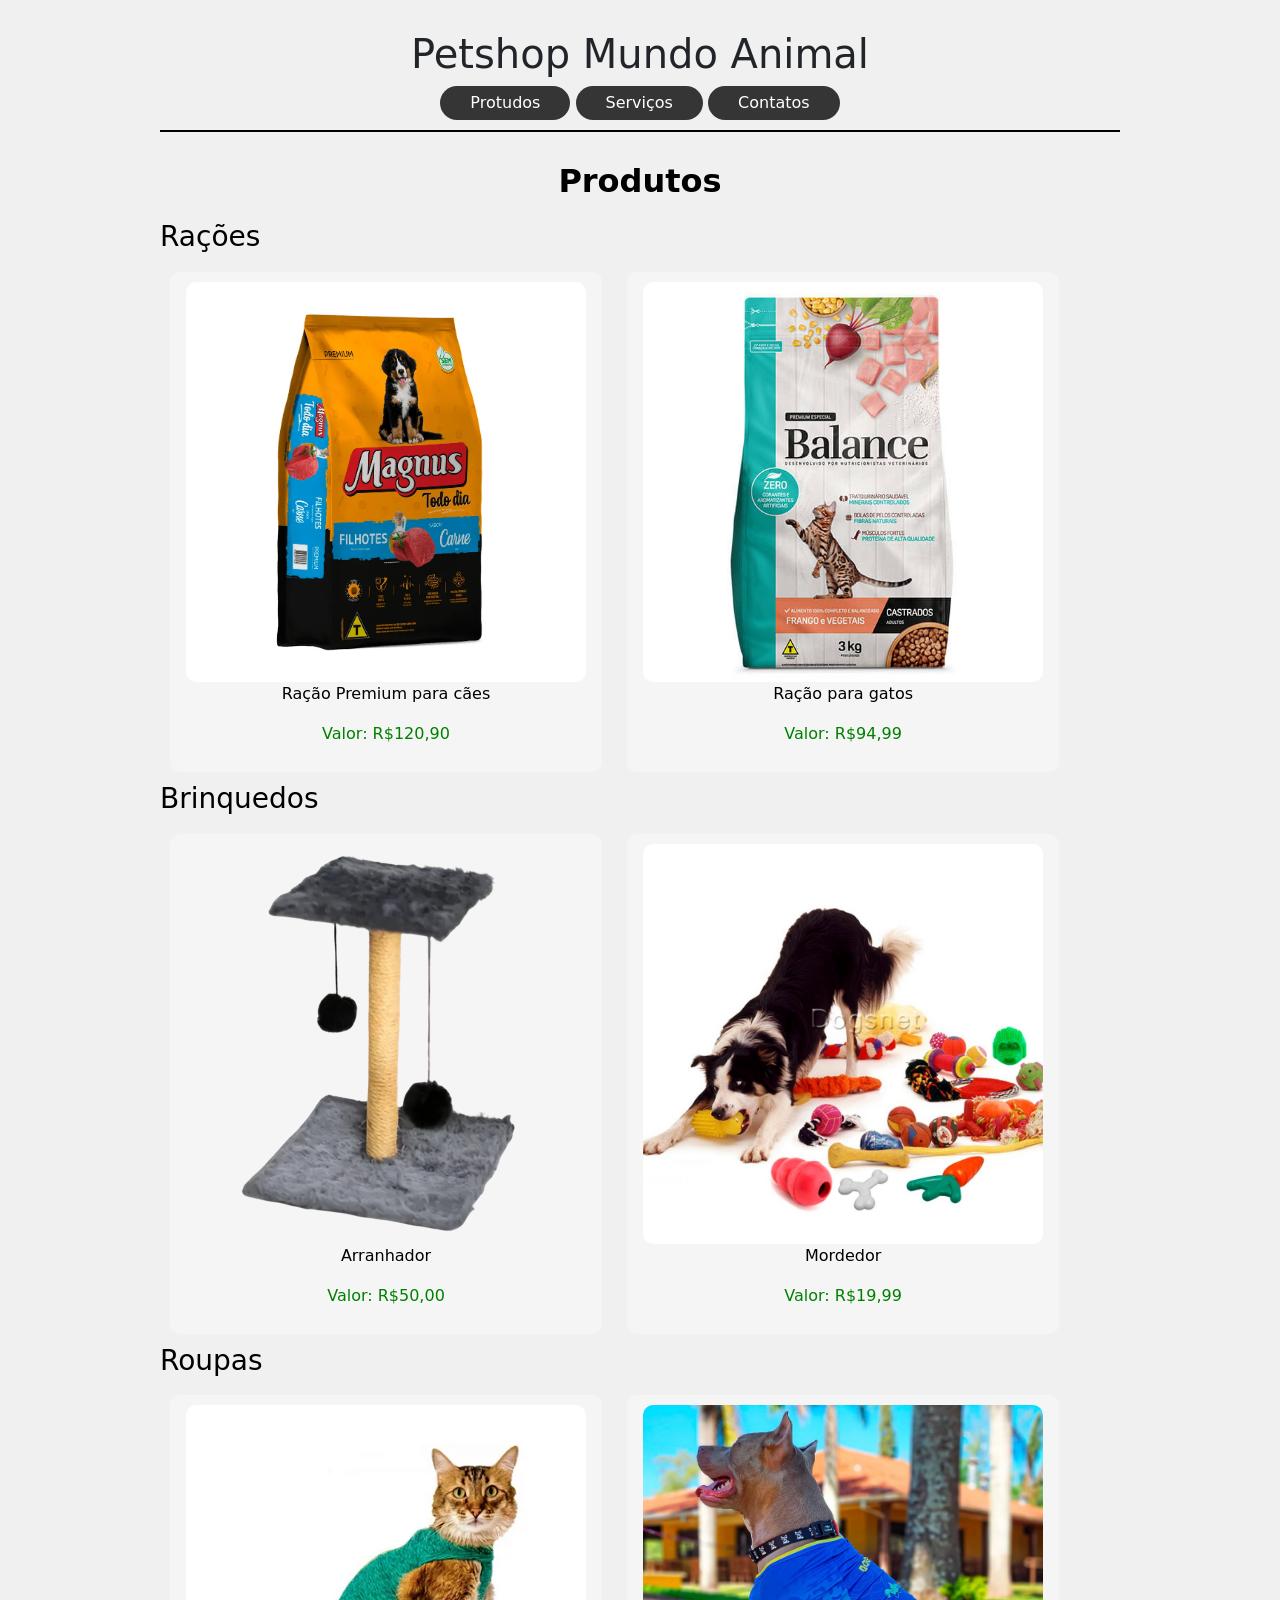
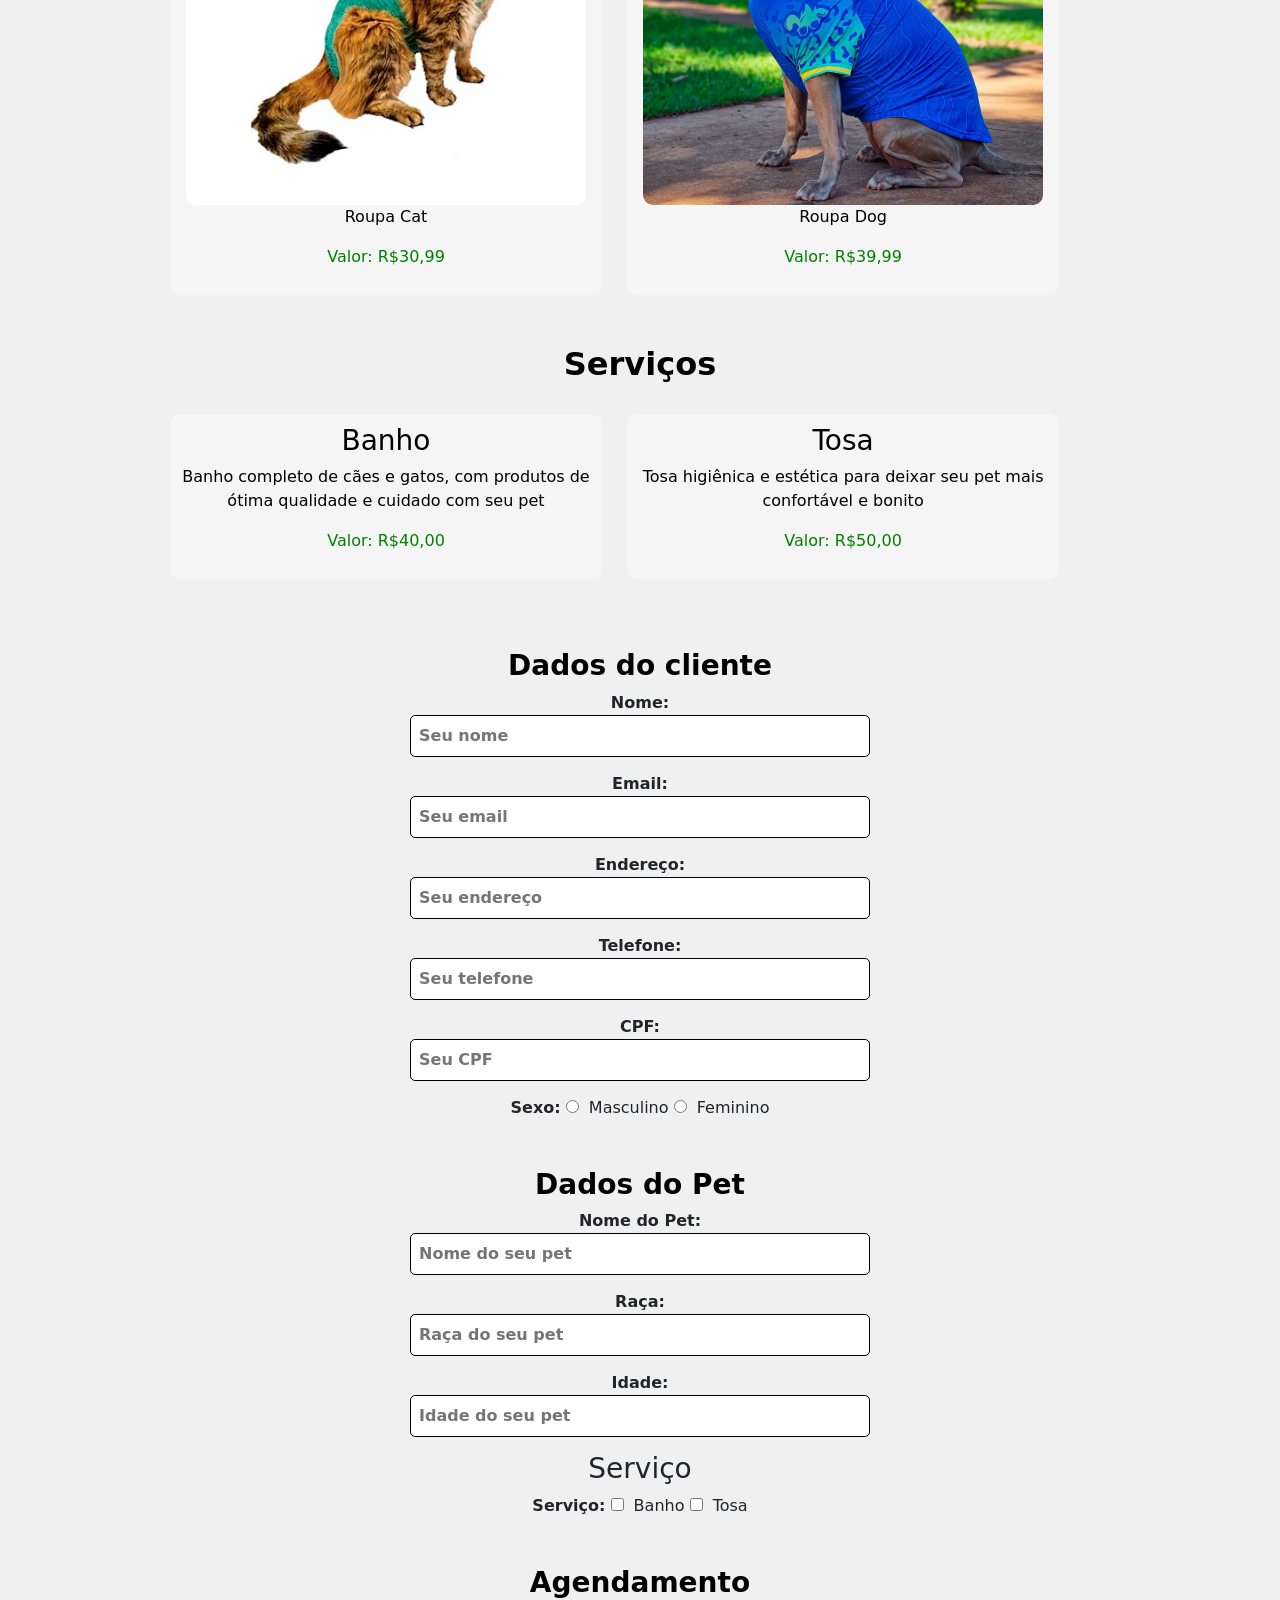
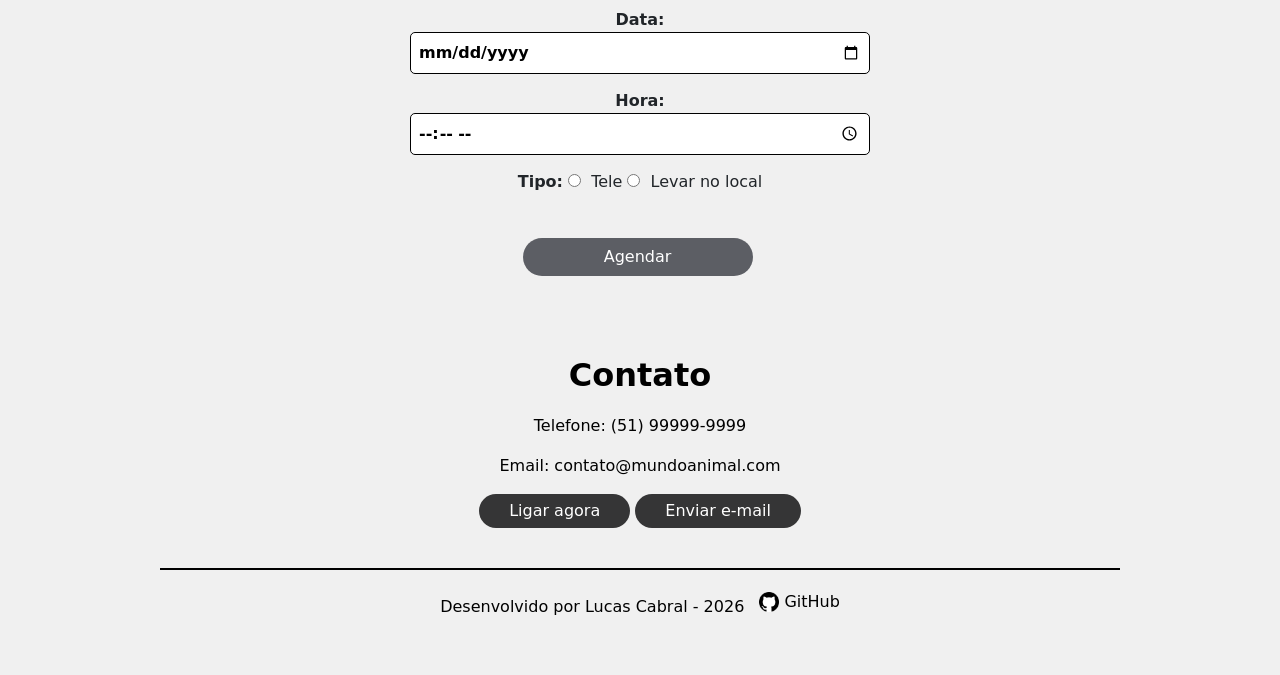
<file: pages/onepage.html>
<!DOCTYPE html>

<html>
<head>
<title> Petshop Mundo Animal</title>
<!-- Bootstrap CSS -->
<link href="https://cdn.jsdelivr.net/npm/bootstrap@5.3.3/dist/css/bootstrap.min.css" rel="stylesheet">
<link rel="stylesheet" href="/pages/style.css">
</head>

<body> <!-- Corpo do site -->

 <header> 
<h1>Petshop Mundo Animal</h1>

<nav>
  <a href="#produtos" class="button">Protudos</a>
  <a href="#servicos"class="button">Serviços</a>
  <a href="#contato"class="button">Contatos</a>
</nav>

</header> 

<section id="produtos">

  <h2>Produtos</h2>
  <h3>Rações</h3>

<div>
<img src="/imagens/ração.png" width="400" height="400"
alt="Ração para cães" >
<p>Ração Premium para cães </p> 
<p class="valor"> Valor: R$120,90</p>
</div>

<div>
<img src="/imagens/raçãoCat.jpg" width="400" height="400"
alt="Ração para gatos" >
<p>Ração para gatos </p>
<p class="valor"> Valor: R$94,99</p>
</div>

<h3>Brinquedos</h3>

<div>
    <img src="/imagens/arranhador.webp" width="400" height="400"
    alt="Arranhador para gatos">  
    <p>Arranhador</p>
    <p class="valor"> Valor: R$50,00</p>
</div>

<div>
<img src="/imagens/brinquedo.jpg" width="400" height="400" 
    alt="Mordedor para cachorro">
    <p>Mordedor</p>
    <p class="valor"> Valor: R$19,99</p>
</div>

<h3>Roupas</h3>

<div> 
  <img src="/imagens/roupacat.webp" width="400" height="400"
  alt="Roupa para gatos">
  <p>Roupa Cat</p>
  <p class="valor" >Valor: R$30,99</p>
</div>

<div> 
  <img src="/imagens/roupadog.webp" width="400" height="400" 
  alt="Roupa para cães">
  <p>Roupa Dog</p>
  <p class="valor">Valor: R$39,99</p>
</div>

</section>

<section id="servicos">
 <h2>Serviços</h2>

 <div> 
 <h3>Banho</h3>
 <p>Banho completo de cães e gatos, com produtos de ótima qualidade e cuidado com seu pet</p>
 <p class="valor">Valor: R$40,00</p>
 </div>

  <div> 
 <h3>Tosa</h3>
 <p>Tosa higiênica e estética para deixar seu pet mais confortável e bonito</p>
 <p class="valor" > Valor: R$50,00</p>
 </div>

</section>

<form id="formAgendamento"  action="https://formsubmit.co/lucaascabralw@gmail.com" method="post"> <!--Envia a reposta do forms para o e-mail desejado-->
<fieldset> <!--Agrupa as resposta-->

<h3 class="headforms">Dados do cliente</h3>

<label>Nome:</label>
<input type="text" name="nome" placeholder="Seu nome" required>

<br>

<label>Email:</label>
<input type="email" name="email" placeholder="Seu email" required>

<br>

<label>Endereço:</label>
<input type="text" name="endereco" placeholder="Seu endereço" required>

<br>

<label>Telefone:</label>
<input type="tel" name="telefone" placeholder="Seu telefone" required>

<br>

<label>CPF:</label>
<input type="text" name="cpf" placeholder="Seu CPF" required>

<br>

<label>Sexo:</label>
<input type="radio" name="sexo" value="masculino"> Masculino
<input type="radio" name="sexo" value="feminino"> Feminino

<br><br><br>

<h3 class="headforms" > Dados do Pet</h3>
<label>Nome do Pet:</label>
<input type="text" name="nome do pet" required placeholder="Nome do seu pet">

<br>

<label>Raça:</label>
<input type="text" name="raça do pet" required placeholder="Raça do seu pet">

<br>

<label>Idade:</label>
<input type="number" name="idade do pet" placeholder="Idade do seu pet">

<h3>Serviço</h3>
<label>Serviço:</label>
<input type="checkbox" name="servicos"> Banho
<input type="checkbox" name="servicos"> Tosa

<br><br><br>

<h3 class="headforms"> Agendamento</h3>

<label>Data:</label>
<input type="date" name="data" required>

<br>

<label>Hora:</label>
<input type="time" name="hora" required>

<label>Tipo:</label>
<input type="radio" name="tipo"> Tele
<input type="radio" name="tipo"> Levar no local

<br><br>

<button type="submit">Agendar</button>

</fieldset>
</form>

<div id="confirmBox" class="confirm-box">
  <p class="confirmacao"> Deseja realmente enviar o formulário?</p>
  <button id="btnSim" class="btnSim">Sim</button>
  <button id="btnNao"class="btnNao">Não</button>
</div>

<section id="contato" class="link">
  <h2>Contato</h2>
  <p>Telefone: (51) 99999-9999</p>
  <p>Email: contato@mundoanimal.com</p>
  <a href="tel:+5551999999999" class="button">Ligar agora</a>
  <a href="mailto:Contato@mundoanimal?subject=Teste de e-mail" class="button">Enviar e-mail</a>
</section>

<footer>
  <div class="footer-content">
    <p>
      Desenvolvido por Lucas Cabral - 2026
      <a href="https://github.com/Caabraldev" target="_blank" class="github-link">
        <img src="/imagens/github.png" alt="GitHub" class="github-icon">GitHub</a>
      </p>
  </div>
</footer>

<!-- Bootstrap JS -->
<script src="https://cdn.jsdelivr.net/npm/bootstrap@5.3.3/dist/js/bootstrap.bundle.min.js"></script>

<script src="/pages/script.js" defer></script> <!--Defer faz com que o HTML seja carregado antes do JS-->
</body>
</html>
</file>
<file: pages/style.css>
body{
max-width: 1000px;/* limita a largura da página*/
margin: 0 auto;/* centraliza o site (auto) horizontalmente*/
padding: 20px;/* margem do conteudo da borda */
background-color: #f0f0f0;
}

header{
    text-align: center;
    margin-bottom: 30px;
    padding: 10px;
    border-bottom: 2px solid #030303;
}

nav{
    text-align: center;
}

form{
    max-width: 500px;
    text-align: center;
    margin: 40px auto;
    padding: 20px;
    border-radius: 10px;
}

input:not([type="radio"]):not([type="checkbox"]) {
  width: 100%;
  padding: 8px;
  margin-bottom: 15px;
  border-radius: 5px;
  border: 1px solid #000000;
  font-weight: bold;
}

label {
  font-weight: bold;
  text-align: start;
}

input[type="checkbox"] {
  width: auto;
  margin-right: 5px;
}

input[type="radio"] {
  width: auto;
  margin-right: 5px;
}

.tipo-linha {
  display: flex;
  align-items: center;
  gap: 15px;
  margin-bottom: 15px;
}

button {
  width: 50%;
  padding: 7px;
  background-color: #5c5e64;
  color: white;
  border: 100px;
  border-radius: 100px;
  margin: 20px auto;
  cursor: pointer;
}

button:hover {
  background-color: #2c3b52;
}

button[type="submit"] {
  text-align: center;
  margin-right: 5px;
}
footer{
    width: 100%;
    margin-top: 40px;
    padding: 20px 0;
    border-top: 2px solid#000;   
}
section {
  margin-bottom: 40px;
}

section h2 {
  text-align: center;
  color: #000;
  font-weight: bold;
  margin-bottom: 20px;
}

section h3 {
  color: #000;
}

section div {
  display: inline-block;
  width: 45%;
  margin: 10px;
  vertical-align: top;
  text-align: center;
  padding: 10px;
  border-radius: 10px;
  background-color: #f5f5f5;
}

section img {
  max-width: 100%;
  border-radius: 10px;
}
p {
    text-align: center;
    color: #000;
}
.button {
  display: inline-block; /* faz o link se comportar como botão */
  background-color: rgb(53, 53, 54);
  color: rgb(255, 255, 255);
  padding: 5px 30px;
  text-decoration: none; /* remove o sublinhado */
  border-radius:500px;
}
.valor{
    color: green;
}
.headforms{
    color: #000;
    font-weight: bold;
}
.link{
    text-align: center;
}
.confirm-box {
  position: fixed;
  color: #000;
  top: 50%;
  left: 50%;
  transform: translate(-50%, -50%);
  background: rgb(96, 112, 91);
  padding: 40px;
  border-radius:60px;
  display: none;
  text-align: center;
}
.confirmacao{
    color: #000;
    font-weight: bold;
}
.btnSim{
    color: rgb(0, 0, 0);
    background-color: green;
    padding: 10px 20px;
    border: none;
    border-radius: 10px;
    cursor: pointer;
    margin: 5px;
}
.btnNao{
    color: #000;
    background-color: red;
    padding: 10px 20px;
    border: none;
    border-radius: 10px;
    cursor: pointer;
    margin: 5px;
}
footer {
  color: white;
  text-align: center;
  padding: 20px;
  margin-top: 40px;
}
.footer-content a {
  color: rgb(0, 0, 0);
  text-decoration: none;
  margin-left: 10px;
  display: inline-flex;
  align-items: center;
  gap: 5px;
}

.github-icon {
color: #000;
  width: 20px;
  height: 20px;
}
</file>
